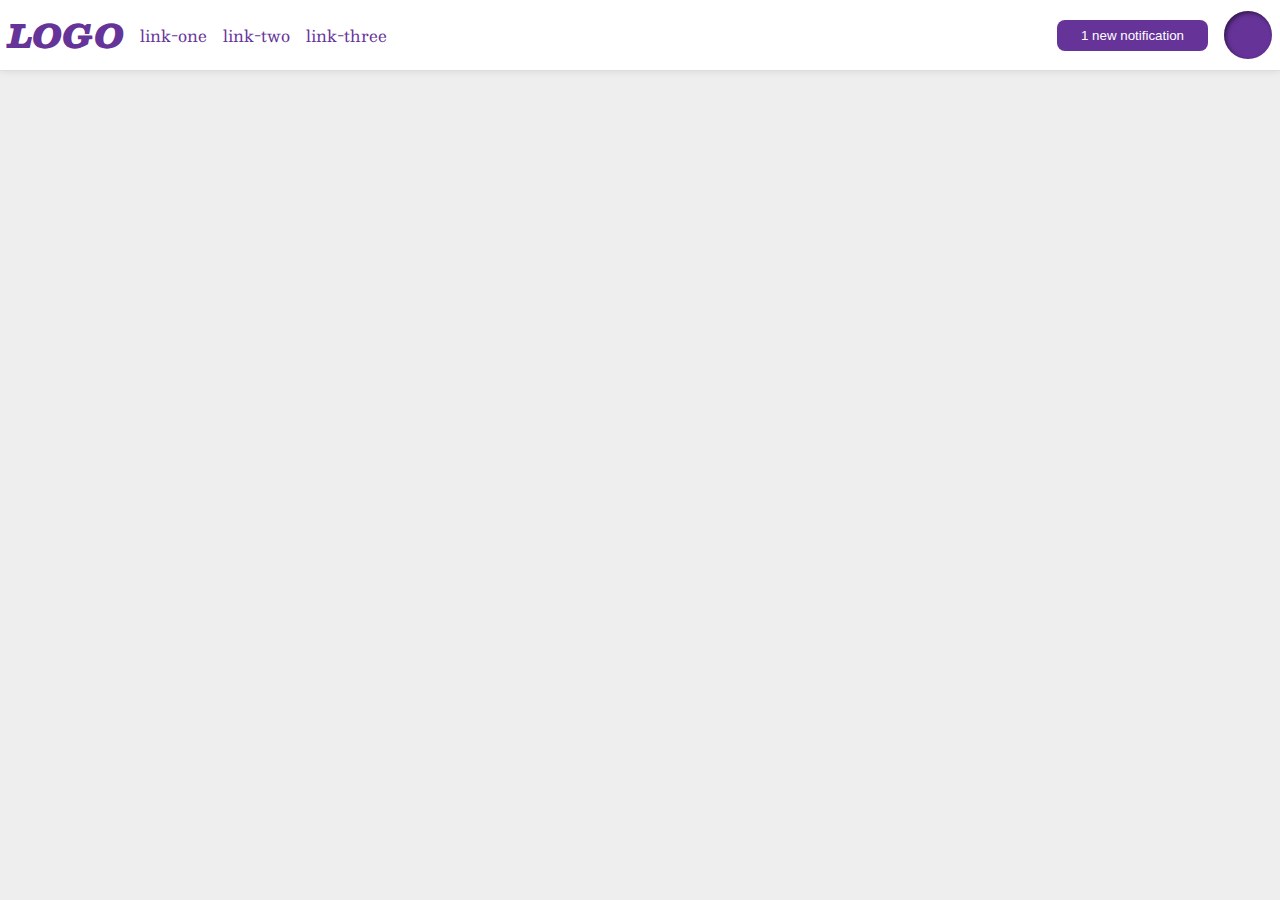
<file: flex/03-flex-header-2/index.html>
<!DOCTYPE html>
<html lang="en">
  <head>
    <meta charset="UTF-8">
    <meta http-equiv="X-UA-Compatible" content="IE=edge">
    <meta name="viewport" content="width=device-width, initial-scale=1.0">
    <title>Flex Header 2</title>
    <link rel="stylesheet" href="style.css">
  </head>
  <body>
    <div class="header">
      <div class="left">
        <div class="logo">
          LOGO
        </div>
        <ul class="links">
          <li><a href="google.com">link-one</a></li>
          <li><a href="google.com">link-two</a></li>
          <li><a href="google.com">link-three</a></li>
        </ul>
      </div>
      <div class="right">
        <button class="notifications">
          1 new notification
        </button>
        <div class="profile-image"></div>

      </div>

  </body>
</html>
</file>
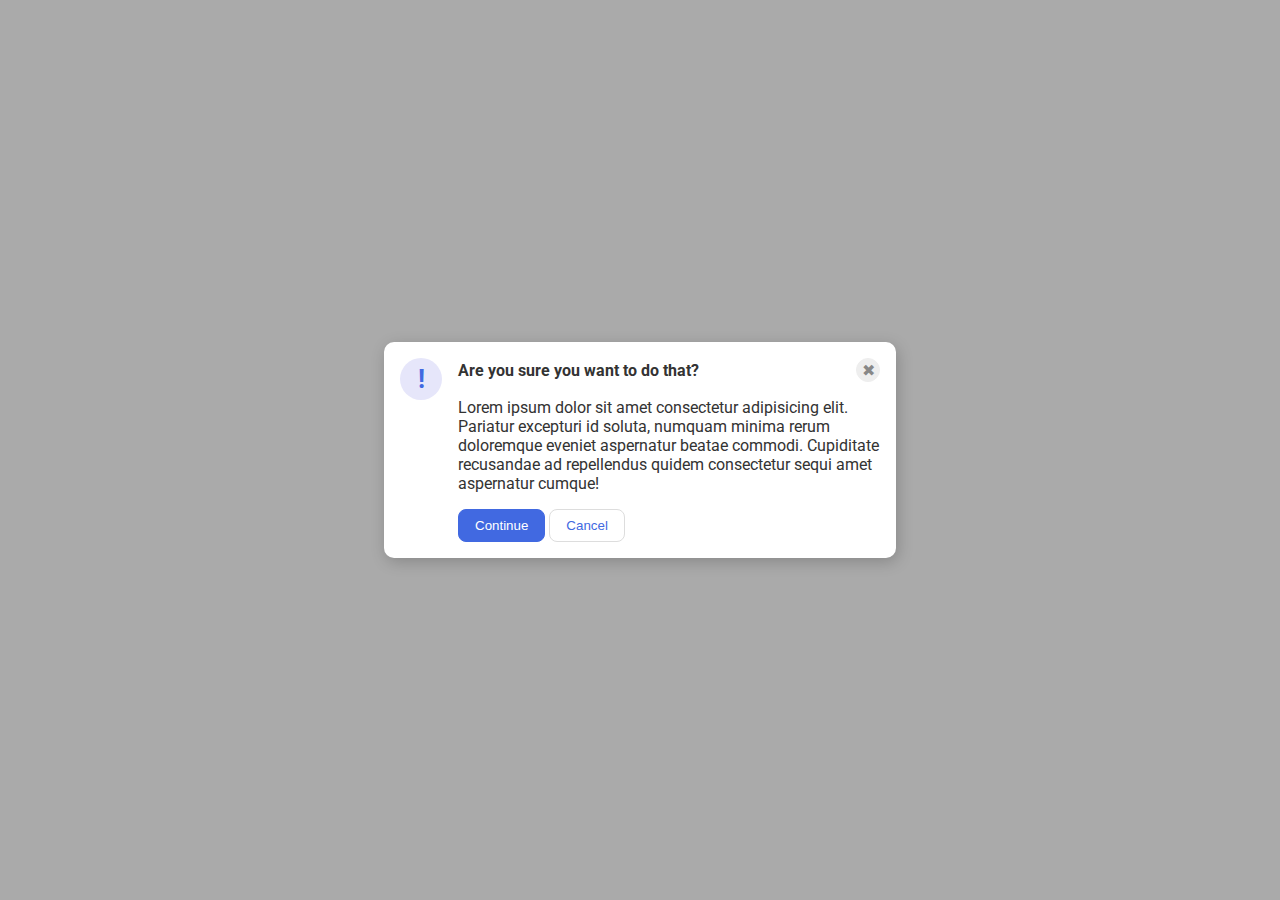
<file: flex/05-flex-modal/index.html>
<!DOCTYPE html>
<html lang="en">
  <head>
    <meta charset="UTF-8">
    <meta http-equiv="X-UA-Compatible" content="IE=edge">
    <meta name="viewport" content="width=device-width, initial-scale=1.0">
    <link rel="stylesheet" href="style.css">
    <title>Modal</title>
  </head>
  <body>
    <div class="modal">

        <div class="icon">!</div>
      <div class="top">
        <div class="header">Are you sure you want to do that?
        <button class="close-button">✖</button>
        </div>
        <div class="text">Lorem ipsum dolor sit amet consectetur adipisicing elit. Pariatur excepturi id soluta, numquam minima rerum doloremque eveniet aspernatur beatae commodi. Cupiditate recusandae ad repellendus quidem consectetur sequi amet aspernatur cumque!</div>

        <button class="continue">Continue</button>
        <button class="cancel">Cancel</button>

      </div>





    </div>
  </body>
</html>
</file>
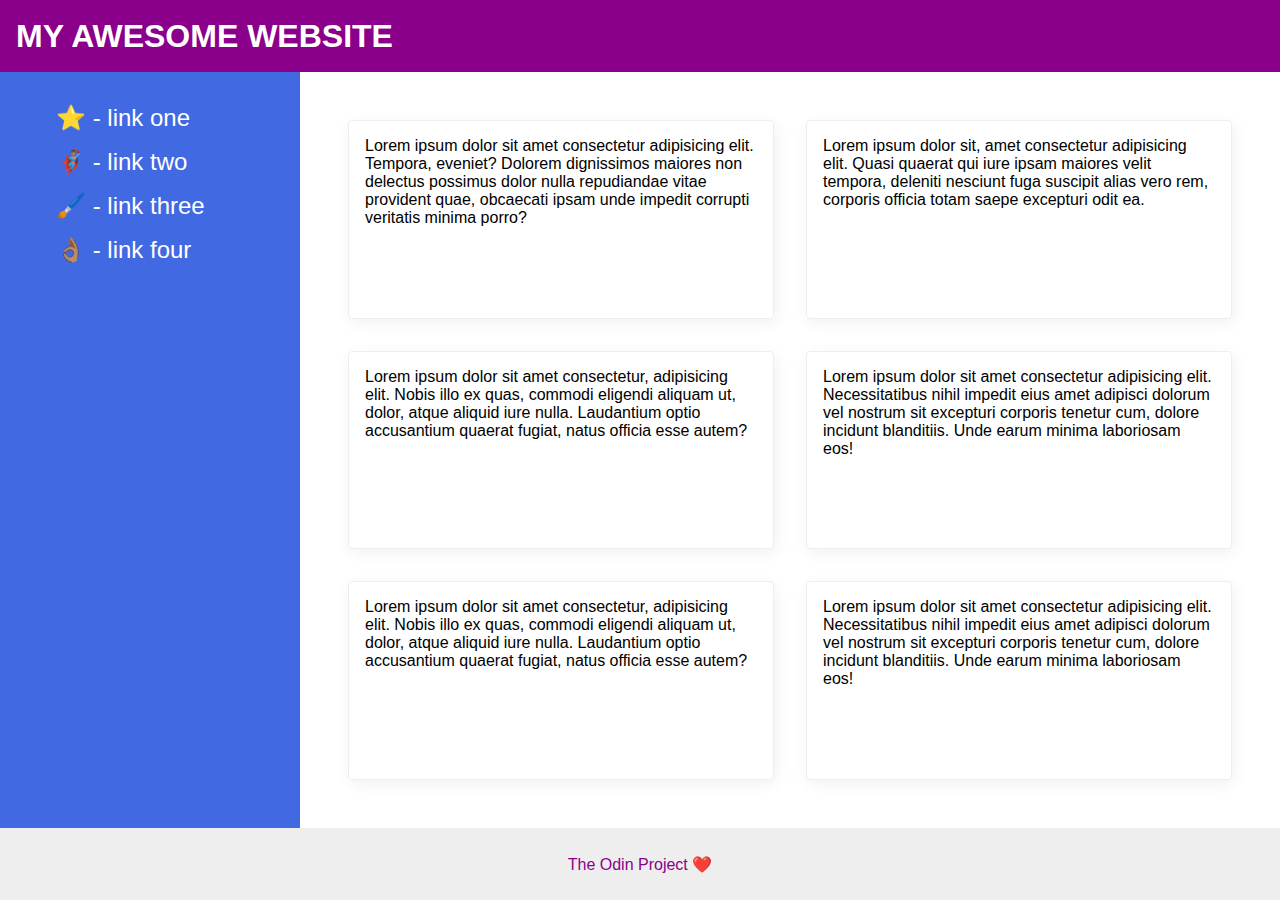
<file: flex/07-flex-layout-2/index.html>
<!DOCTYPE html>
<html lang="en">
  <head>
    <meta charset="UTF-8">
    <meta http-equiv="X-UA-Compatible" content="IE=edge">
    <meta name="viewport" content="width=device-width, initial-scale=1.0">
    <title>The Holy Grail</title>
    <link rel="stylesheet" href="style.css">
  </head>
  <body>
    <div class="header">
      MY AWESOME WEBSITE
    </div>
    <div class="main">
      <div class="sidebar">
        <ul>
          <li><a href="#">⭐ - link one</a></li>
          <li><a href="#">🦸🏽‍♂️ - link two</a></li>
          <li><a href="#">🖌️ - link three</a></li>
          <li><a href="#">👌🏽 - link four</a></li>
        </ul>
      </div>
        <div class="cards">
          <div class="card">Lorem ipsum dolor sit amet consectetur adipisicing elit. Tempora, eveniet? Dolorem dignissimos maiores non delectus possimus dolor nulla repudiandae vitae provident quae, obcaecati ipsam unde impedit corrupti veritatis minima porro?</div>
          <div class="card">Lorem ipsum dolor sit, amet consectetur adipisicing elit. Quasi quaerat qui iure ipsam maiores velit tempora, deleniti nesciunt fuga suscipit alias vero rem, corporis officia totam saepe excepturi odit ea.</div>
          <div class="card">Lorem ipsum dolor sit amet consectetur, adipisicing elit. Nobis illo ex quas, commodi eligendi aliquam ut, dolor, atque aliquid iure nulla. Laudantium optio accusantium quaerat fugiat, natus officia esse autem?</div>
          <div class="card">Lorem ipsum dolor sit amet consectetur adipisicing elit. Necessitatibus nihil impedit eius amet adipisci dolorum vel nostrum sit excepturi corporis tenetur cum, dolore incidunt blanditiis. Unde earum minima laboriosam eos!</div>
          <div class="card">Lorem ipsum dolor sit amet consectetur, adipisicing elit. Nobis illo ex quas, commodi eligendi aliquam ut, dolor, atque aliquid iure nulla. Laudantium optio accusantium quaerat fugiat, natus officia esse autem?</div>
          <div class="card">Lorem ipsum dolor sit amet consectetur adipisicing elit. Necessitatibus nihil impedit eius amet adipisci dolorum vel nostrum sit excepturi corporis tenetur cum, dolore incidunt blanditiis. Unde earum minima laboriosam eos!</div>
        </div>
    </div>

    
    <div class="footer">
      The Odin Project ❤️
    </div>
  </body>
</html>
</file>
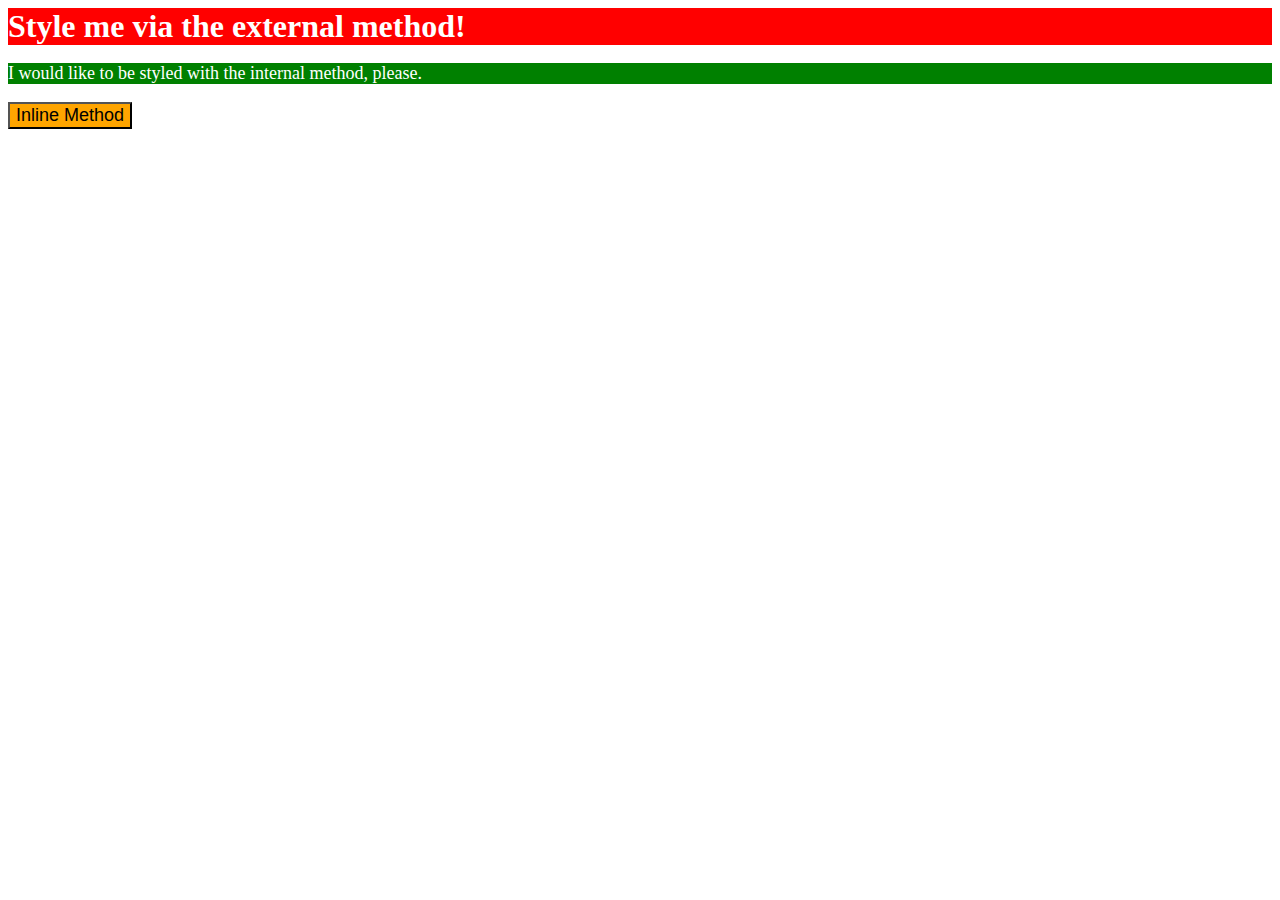
<file: foundations/01-css-methods/index.html>
<!DOCTYPE html>
<html lang="en">
  <head>
    <meta charset="UTF-8">
    <meta http-equiv="X-UA-Compatible" content="IE=edge">
    <meta name="viewport" content="width=device-width, initial-scale=1.0">
    <title>Methods for Adding CSS</title>
    <link rel="stylesheet" href="style.css" />
    <style>
      p {
        background-color: green;
        color: white;
        font-size: 18px;
      }
    </style>
  </head>
  <body>
    <div>Style me via the external method!</div>
    <p>I would like to be styled with the internal method, please.</p>
    <button style="background-color: orange;font-size: 18px;">Inline Method</button>
  </body>
</html>
</file>
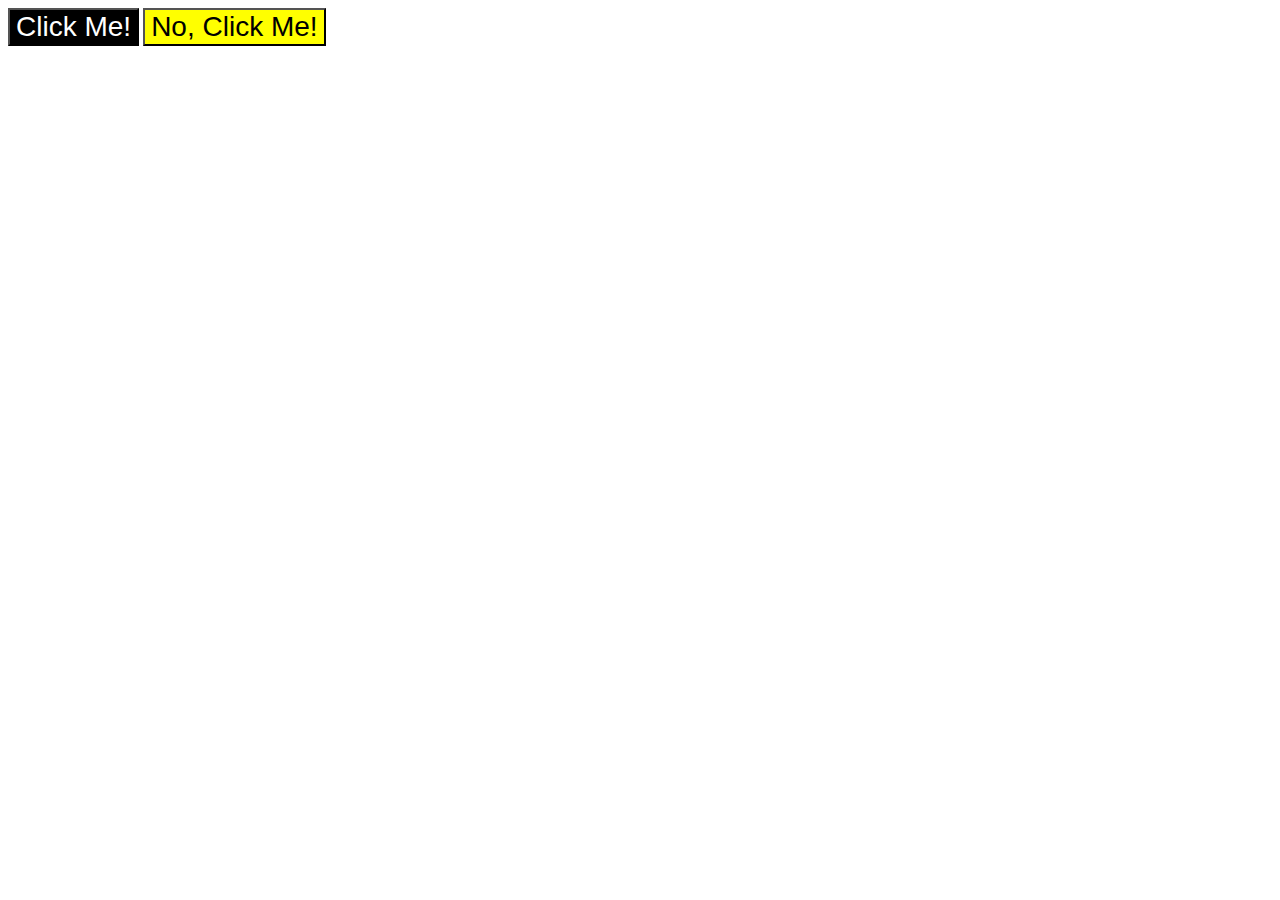
<file: foundations/03-grouping-selectors/index.html>
<!DOCTYPE html>
<html lang="en">
  <head>
    <meta charset="UTF-8">
    <meta http-equiv="X-UA-Compatible" content="IE=edge">
    <meta name="viewport" content="width=device-width, initial-scale=1.0">
    <title>Grouping Selectors</title>
    <link rel="stylesheet" href="style.css">
  </head>
  <body>
    <button class="black">Click Me!</button>
    <button class="yellow">No, Click Me!</button>
  </body>
</html>
</file>
<file: flex/03-flex-header-2/style.css>
/* this is some magical font-importing.  
you'll learn about it later. */
@import url('https://fonts.googleapis.com/css2?family=Besley:ital,wght@0,400;1,900&display=swap');

body {
  margin: 0;
  background: #eee;
  font-family: Besley, serif;
}

.header {
  background: white;
  border-bottom: 1px solid #ddd;
  box-shadow: 0 0 8px rgba(0,0,0,.1);
  display:flex;
  padding: 8px;
  justify-content:space-between;
}

.left,
.right {
  display:flex;
  align-items: center;
  gap:16px;
}

.profile-image {
  background: rebeccapurple;
  box-shadow: inset 2px 2px 4px rgba(0,0,0,.5);
  border-radius: 50%;
  width: 48px;
  height: 48px;
}

.logo {
  color: rebeccapurple;
  font-size: 32px;
  font-weight: 900;
  font-style: italic;
}

button {
  border: none;
  border-radius: 8px;
  background: rebeccapurple;
  color: white;
  padding: 8px 24px;
}

a {
  /* this removes the line under our links */
  text-decoration: none;
  color: rebeccapurple;
}

ul {
  list-style-type: none;
  display:flex;
  gap: 16px;
  margin: 0;
  padding: 0;
}
</file>
<file: flex/05-flex-modal/style.css>
@import url('https://fonts.googleapis.com/css2?family=Roboto:wght@400;700&display=swap');

html, body {
  height: 100%;
}

body {
  font-family: Roboto, sans-serif;
  margin: 0;
  background: #aaa;
  color: #333;
  /* I'll give you this one for free lol */
  display: flex;
  align-items: center;
  justify-content: center;
}

.modal {
  background: white;
  width: 480px;
  border-radius: 10px;
  box-shadow: 2px 4px 16px rgba(0,0,0,.2);
}

.icon {
  color: royalblue;
  font-size: 26px;
  font-weight: 700;
  background: lavender;
  width: 42px;
  height: 42px;
  border-radius: 50%;
  display: flex;
  align-items: center;
  justify-content: center;
}

.close-button {
  background: #eee;
  border-radius: 50%;
  color: #888;
  font-weight: 400;
  font-size: 16px;
  height: 24px;
  width: 24px;
  display: flex;
  align-items: center;
  justify-content: center;
  border: 1px solid #eee;
  padding: 0;
}

button {
  cursor: pointer;
  padding: 8px 16px;
  border-radius: 8px;
}

button.continue {
  background: royalblue;
  border: 1px solid royalblue;
  color: white;
}

button.cancel {
  background: white;
  border: 1px solid #ddd;
  color: royalblue;
}

/* My Answer */

.icon {
  flex-shrink: 0;
}

.modal {
  display:flex;
  padding: 16px;
  gap:16px;
}


.header {
  display:flex;
  font-weight: 700;
  justify-content: space-between;
  align-items: center;
  margin-bottom: 16px;
}

.text {
  margin-bottom: 16px;
}
</file>
<file: flex/07-flex-layout-2/style.css>
body {
  font-family: -apple-system, BlinkMacSystemFont, 'Segoe UI', Roboto, Oxygen, Ubuntu, Cantarell, 'Open Sans', 'Helvetica Neue', sans-serif;
  margin: 0;
  min-height: 100vh;
}

.header {
  height: 72px;
  background: darkmagenta;
  color: white;
}

.footer {
  height: 72px;
  background: #eee;
  color: darkmagenta;
}

.sidebar {
  width: 300px;
  background: royalblue;
  box-sizing: border-box;
}

.card {
  border: 1px solid #eee;
  box-shadow: 2px 4px 16px rgba(0,0,0,.06);
  border-radius: 4px;
}

/* My answer */

body {
  display:flex;
  flex-direction: column;
}

.header {
  padding-left: 16px;
  display:flex;
  align-items: center;
  font-size: 32px;
  font-weight: 900;
}

.main {
  display:flex;
  flex:1;
}

.sidebar {
  flex-shrink:0;
  padding: 16px;
}

.sidebar ul {
  list-style-type: none;
}

.sidebar ul li {
  display:flex;
  margin-bottom: 16px;
}

.sidebar ul li a {
  color: #fff;
  text-decoration: none;
  font-size: 24px;
}

.cards {
  display:flex;
  flex-wrap: wrap;
  padding: 32px;

}

.card {
  display:flex;
  flex: 1 1 33%;
  padding: 16px;
  margin:16px;
}

.footer {

  display:flex;
  justify-content: center;
  align-items: center;
}
</file>
<file: foundations/01-css-methods/style.css>
div {
    background-color: red;
    color: white;
    font-size: 32px;
    font-weight:bold;
}
</file>
<file: foundations/03-grouping-selectors/style.css>
.black, .yellow {
    font-size: 28px;
    font-family: Helvetica, "Times New Roman", sans-serif;
}

.black {
    background-color: black;
    color: white;
}

.yellow {
    background-color: yellow;
}
</file>
